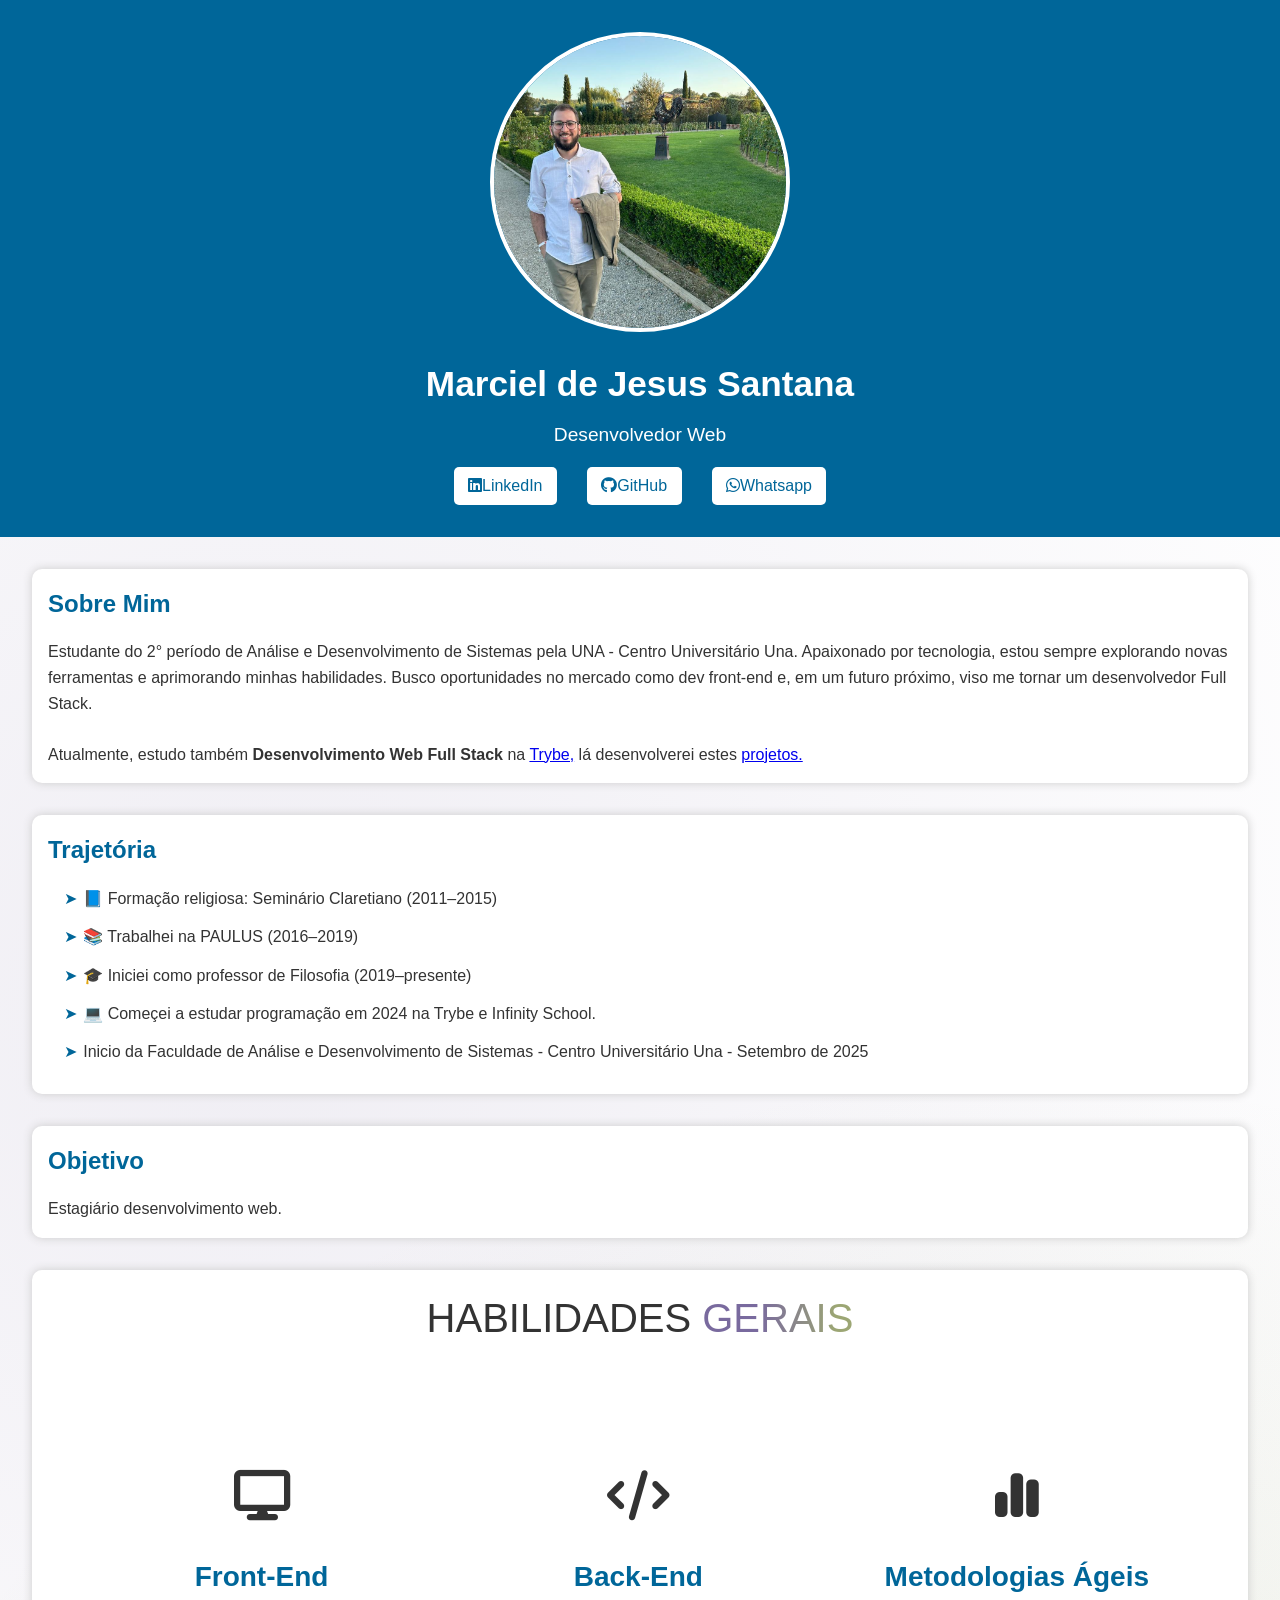
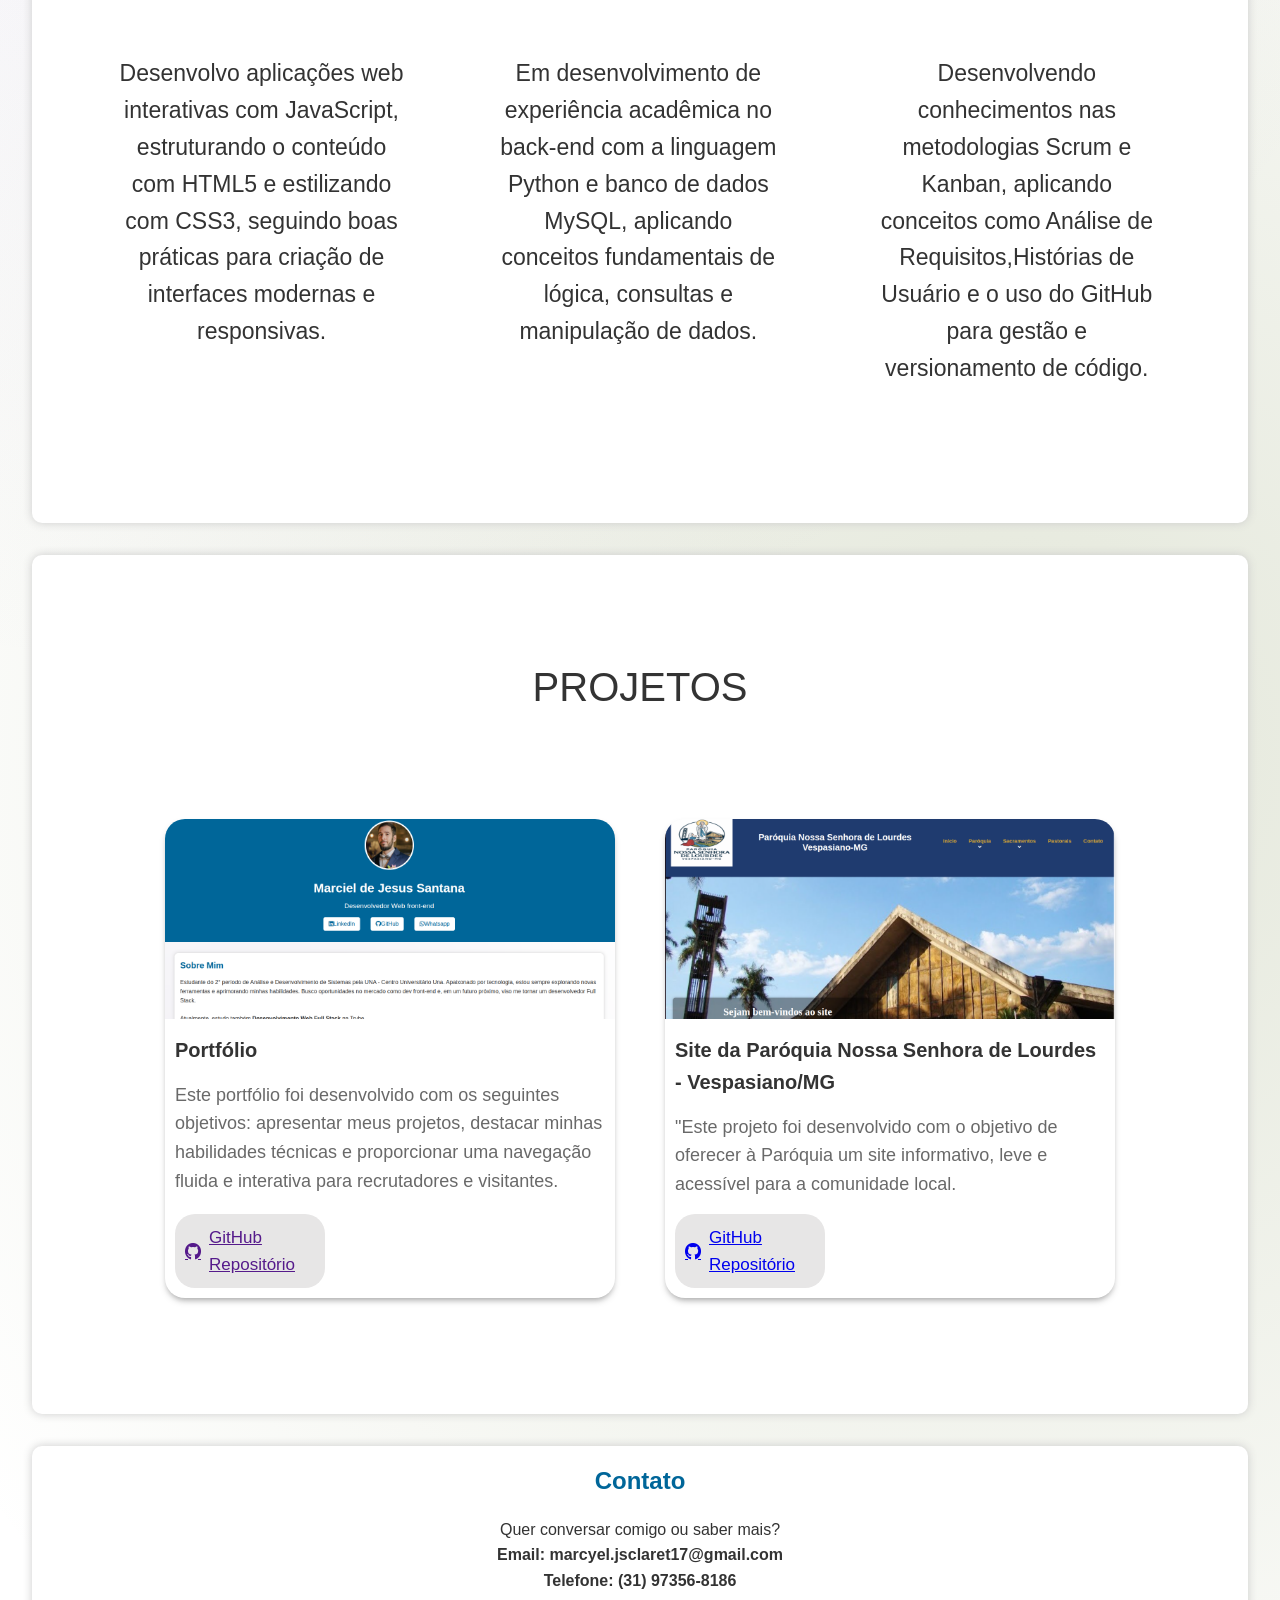
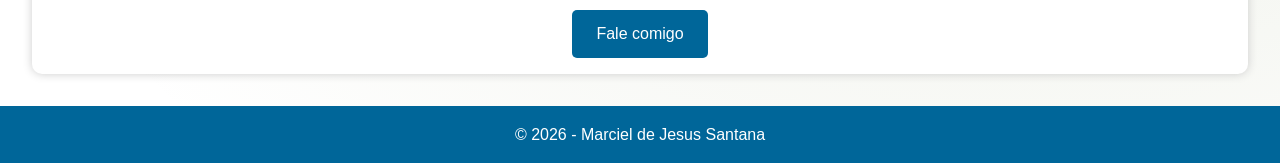
<file: index.html>
<!DOCTYPE html>
<head>
  <html lang="pt-BR">
  <meta charset="UTF-8" />
  <meta name="viewport" content="width=device-width, initial-scale=1.0"/>
  <title>Marciel de Jesus Santana - Desenvolvedor Web</title>
  <link rel="stylesheet" href="https://cdnjs.cloudflare.com/ajax/libs/font-awesome/6.5.1/css/all.min.css">
  <link rel="stylesheet" href="/css/landpage.css" />
</head>
<body>
  <header>
    <img src="/img/marciel-foto.jpg" alt="Foto de Marciel de Jesus Santana" class="foto-perfil" />
    <h1>Marciel de Jesus Santana</h1>
    <p>Desenvolvedor Web</p>
    <div class="redes">
      <a href="https://www.linkedin.com/in/marciel-santana" target="_blank"><i class="fab fa-linkedin"></i>LinkedIn</a>
      <a href="https://github.com/MarcielSantana" target="_blank"><i class="fa-brands fa-github"></i>GitHub</a>
      <a href="https://wa.me/5531973568186" target="_blank"><i class="fa-brands fa-whatsapp"></i>Whatsapp</a>
      </div>
    </div>
  </header>

  <section class="sobre">
    <h2>Sobre Mim</h2>
    <p>Estudante do 2° período de Análise e Desenvolvimento de Sistemas pela UNA - Centro Universitário Una. Apaixonado
      por tecnologia, estou sempre explorando novas ferramentas e aprimorando minhas habilidades.
      Busco oportunidades no mercado como dev front-end e, em um futuro próximo, viso me tornar um desenvolvedor Full Stack.</p><br>
    <p>Atualmente, estudo também <strong>Desenvolvimento Web Full Stack</strong> na <a href="https://www.betrybe.com/" target="_blank" rel="noopener noreferrer">Trybe,</a> lá desenvolverei estes <a href="/info/cursotrybe.txt">projetos.</a></p>
  </section>

  <section class="trajetoria">
    <h2>Trajetória</h2>
    <ul>
      <li>📘 Formação religiosa: Seminário Claretiano (2011–2015)</li>
      <li>📚 Trabalhei na PAULUS (2016–2019)</li>
      <li>🎓 Iniciei como professor de Filosofia (2019–presente)</li>
      <li>💻 Começei a estudar programação em 2024 na Trybe e Infinity School.</li>
      <li>Inicio da Faculdade de Análise e Desenvolvimento de Sistemas - Centro Universitário Una - Setembro de 2025</li>
    </ul>
  </section>

  <section class="objetivos">
    <h2>Objetivo</h2>
    <p>Estagiário desenvolvimento web.</p>
  </section>

  <section class="skills" id="competencias">
    <h1>HABILIDADES <span class="gradient-text">GERAIS</span></h1>

    <div class="cards">
                <div class="card">
                    <i class="fa-solid fa-display"></i>
                    <h2>Front-End</h2>
                    <p>Desenvolvo aplicações web interativas com <span class="gradient-text-hover">JavaScript</span>,
                        estruturando o conteúdo com <span class="gradient-text-hover">HTML5</span> e estilizando com
                        <span class="gradient-text-hover">CSS3</span>, seguindo boas práticas para criação de interfaces
                        modernas e responsivas.
                    </p>
                </div>
                <div class="card">
                    <i class="fa-solid fa-code"></i>
                    <h2>Back-End</h2>
                    <p>Em desenvolvimento de experiência acadêmica no back-end com a linguagem <span
                            class="gradient-text-hover">Python</span> e banco de dados <span
                            class="gradient-text-hover">MySQL</span>, aplicando conceitos fundamentais de lógica,
                        consultas e manipulação de dados.</p>
                </div>
                <div class="card">
                    <i class="fa-solid fa-chart-simple"></i>
                    <h2>Metodologias Ágeis</h2>
                    <p>Desenvolvendo conhecimentos nas metodologias <span class="gradient-text-hover">Scrum e Kanban</span>,
                        aplicando conceitos como Análise de Requisitos,Histórias de Usuário e o uso do <span
                            class="gradient-text-hover">GitHub</span> para gestão e versionamento de código.</p>
                </div>
            </div>
  </section>

  <section class="projects">
            <h1 id="projetos">PROJETOS</h1>
            <div class="carousel">
                <div class="card-carousel">
                    <img src="/img/portifolio.png" alt="">
                    <h3>Portfólio</h3>
                    <p>Este portfólio foi desenvolvido com os seguintes objetivos: apresentar meus projetos, destacar
                        minhas habilidades técnicas e proporcionar uma navegação fluida e interativa para recrutadores e
                        visitantes.</p>
                    <a class="button-repo" href="" target="_blank">
                        <i class="fa-brands fa-github"></i> GitHub Repositório
                    </a>
                </div>
                <div class="card-carousel">
                    <img src="/img/siteParoquiaLourdes.png" alt="">
                    <h3>Site da Paróquia Nossa Senhora de Lourdes - Vespasiano/MG</h3>
                    <p>"Este projeto foi desenvolvido com o objetivo de oferecer à Paróquia um site informativo, leve e acessível para a comunidade local.</p>
                    <a class="button-repo" href="https://github.com/MarcielSantana/site-paroquia-nossa-senhora-de-lourdes" target="_blank">
                        <i class="fa-brands fa-github"></i> GitHub Repositório
                    </a>
                </div>
            </div>
        </section>



  <section class="contato">
    <h2>Contato</h2>
    <p>Quer conversar comigo ou saber mais?</p>
    <h4>Email: marcyel.jsclaret17@gmail.com </h4>
    <h4>Telefone: (31) 97356-8186</h4>
    <a href="mailto:marcyel.jsclaret17@gmail.com" class="btn-contato">Fale comigo</a>
  </section>


  <footer>
    <p>&copy; 2026 - Marciel de Jesus Santana</p>
  </footer>
</body>
</html>
</file>
<file: css/landpage.css>
* {
    margin: 0;
    border: 0;
    padding: 0;
    box-sizing: border-box;
  }
  
  body {
    font-family: 'Segoe UI', Tahoma, Geneva, Verdana, sans-serif;
    line-height: 1.6;
    background-color: #ffffff;
    color: #333;
    background: radial-gradient(circle at 20% 30%, rgba(121, 106, 158, 0.116) 0%, transparent 50%), radial-gradient(circle at 80% 70%, rgba(124, 141, 78, 0.212) 0%, transparent 50%), #fff;
  }
  
  header {
    background: #006699;
    color:  #ffffff;
    padding: 2rem 1rem;
    text-align: center;
  }
  
  .foto-perfil {
    width: 300px;
    height: 300px;
    object-fit: cover;
    border-radius: 50%;
    border: 4px solid #fff;
    margin-bottom: 1rem;
  }
  
  header h1 {
    font-size: 2.2rem;
  }
  
  header p {
    font-size: 1.2rem;
    margin: 0.5rem 0;
  }
  
  .redes {
    margin-top: 1rem;
  }
  
  .redes a {
    display: inline-block;
    margin: 0 0.8rem;
    padding: 0.4rem 0.9rem;
    background: #fff;
    color: #006699;
    border-radius: 5px;
    text-decoration: none;
    transition: background 0.3s ease;
  }
  
  .redes a:hover {
    background: linear-gradient(to right, #796A9E 37%, #9CA674 89%);
  }

  .redes i:hover {
      color: black;
      background: linear-gradient(to right, #796A9E 37%, #9CA674 89%);
      background-clip: text;
      -webkit-background-clip: text;
      -webkit-text-fill-color: transparent;
      transform: scale(1.05);
      transition: transform 0.2s;

  }
  
  section {
    margin: 2rem ;
    padding: 1rem;
    background: #fff;
    border-radius: 10px;
    box-shadow: 0 0 10px #ccc;
  }
  
  h2 {
    color: #006699;
    margin-bottom: 1rem;
  }
  
  ul {
    list-style: none;
    padding-left: 1rem;
  }
  
  ul li {
    margin-bottom: 0.8rem;
    position: relative;
    padding-left: 1.2rem;
  }
  
  ul li::before {
    content: "➤";
    position: absolute;
    left: 0;
    color: #006699;
  }

  .contato{
    justify-content: center;
    text-align: center;
  }
  
  .btn-contato {
    display: inline-block;
    margin-top: 1rem;
    padding: 0.7rem 1.5rem;
    background: #006699;
    color: #fff;
    text-decoration: none;
    border-radius: 5px;
    transition: background 0.3s ease;
    
  }
  
  .btn-contato:hover {
    background: linear-gradient(to right, #796A9E 37%, #9CA674 89%);
  }

  .gradient-text {
    background: linear-gradient(to right, #796A9E 37%, #9CA674 89%);
    background-clip: text;
    -webkit-background-clip: text;
    -webkit-text-fill-color: transparent;
}

  /* Seção “skills” */

.skills {
    display: flex;
    flex-direction: column;
    align-items: center;
    scroll-margin-top: 85px;

}

.skills h1 {
    font-size: 40px;
    font-weight: 100;

}

.cards {
    display: flex;
    flex-direction: row;
    gap: 50px;
    padding: 100px 50px;

}

.card {
    display: flex;
    flex-direction: column;
    align-items: center;
    padding: 20px;
    gap: 20px;
    border-radius: 20px;
}

.card:hover {
    box-shadow: 0 0 20px #9CA674;
    transform: translateY(-5px);
    transition: transform 0.5s;
}

.card:hover .gradient-text-hover {
    background: linear-gradient(to right, #544870 37%, #727a51 89%);
    background-clip: text;
    -webkit-background-clip: text;
    -webkit-text-fill-color: transparent;
    font-weight: bold;
}

.card:hover i {
    background: linear-gradient(to right, #544870 37%, #727a51 89%);
    background-clip: text;
    -webkit-background-clip: text;
    -webkit-text-fill-color: transparent;
    transform: scale(1);
}


.card i {
    font-size: 50px;
    margin-bottom: 15px;
    transition: transform 0.3s ease;
}

.card h2 {
    font-size: 28px;
    font-weight: bold;
    padding-bottom: 20px;
}

.card p {
    font-size: 23px;
    text-align: center;
}

.icons-skills ul {
    list-style: none;
    display: flex;
    flex-direction: row;
    flex-wrap: wrap;
    gap: 2rem;
}

.icons-skills li img {
    transition: transform 0.3s ease;
}

.icons-skills li img:hover {
    transform: scale(1.1);
}

/*Projetos*/

.projects {
    padding-top: 100px;
    display: flex;
    flex-direction: column;
    align-items: center;
}

.projects h1 {
    font-size: 40px;
    font-weight: 100;
}

.carousel {
    display: flex;
    flex-direction: row;
    gap: 50px;
    padding: 100px 100px;
    flex-wrap: wrap;
}

.card-carousel {
    display: flex;
    width: 450px;
    background-color: #ffffff;
    flex-direction: column;
    border-radius: 20px;
    overflow: hidden;
    gap: 15px;
    box-shadow: 0 4px 6px -2px rgba(70, 70, 70, 0.5);
}

.card-carousel:hover {
    transform: translateY(-5px);
    transition: transform 0.2s;
}


.card-carousel img {
    width: 100%;
    height: 200px;
    object-fit: cover;
    display: block;
    object-fit: cover;
}

.card-carousel h3 {
    padding: 0 10px;
    font-size: 20px;
}

.card-carousel p {
    padding: 0 10px;
    font-size: 18px;
    color: dimgray;
}

.button-repo {
    background-color: rgb(231, 230, 230);
    padding: 10px;
    width: 150px;
    /* fixo */
    border-radius: 20px;
    display: flex;
    gap: 0.5rem;
    font-size: 17px;
    margin: 10px 10px;
    margin-top: auto;
    transition: all 0.2s ease;
    align-items: center;
    justify-content: center;
}

.button-repo:hover {
    background: linear-gradient(to right, #796A9E 37%, #9CA674 89%);
    color: #ffffff;
    font-weight: bolder;
}
  
  footer {
    text-align: center;
    padding: 1rem;
    background: #006699;
    color: #fff;
    margin-top: 2rem;
  }
</file>
